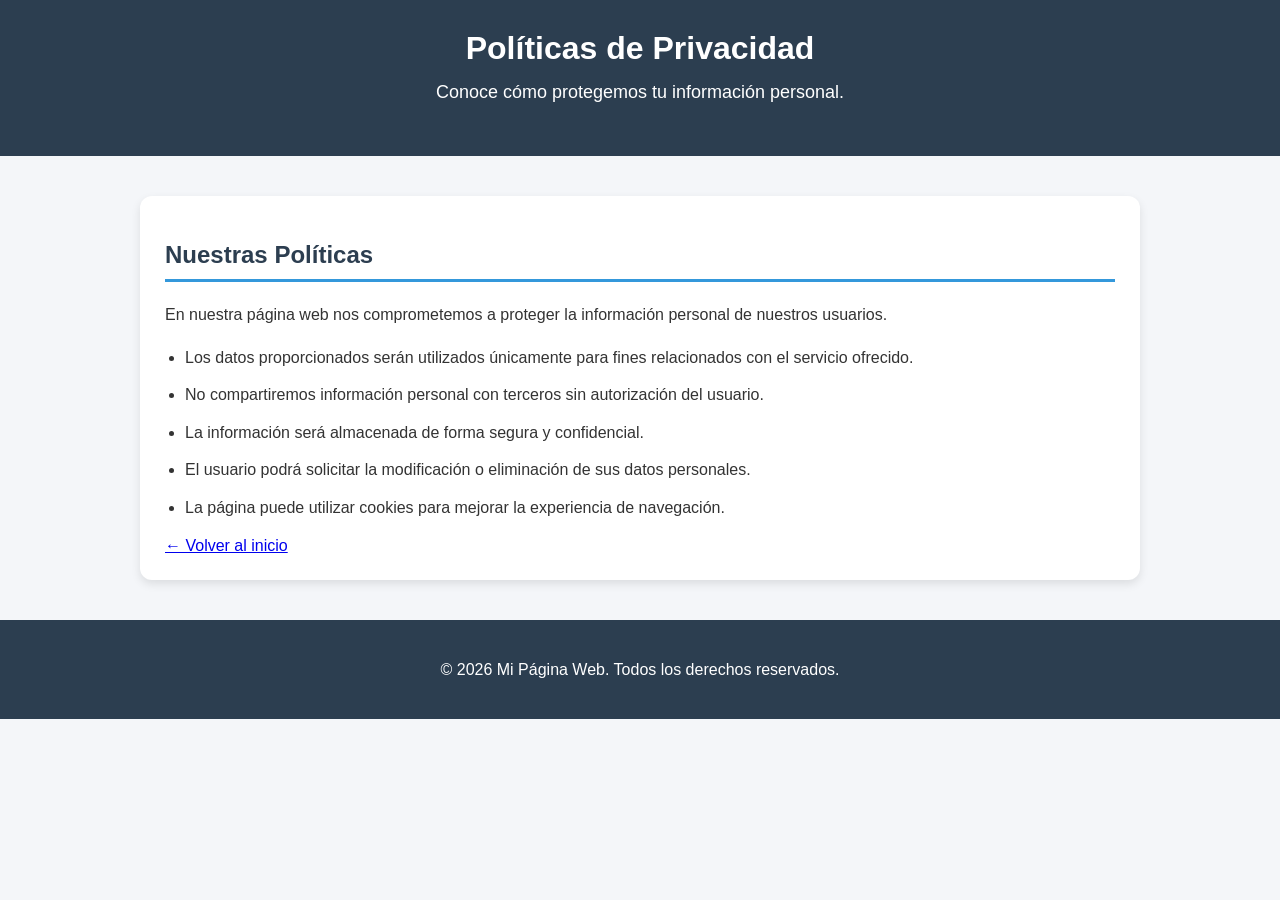
<file: politicas.html>
<!DOCTYPE html>
<html lang="es">
<head>
    <meta charset="UTF-8">
    <meta name="viewport" content="width=device-width, initial-scale=1.0">
    <title>Políticas de Privacidad</title>
    <link rel="stylesheet" href="estilos.css">
</head>
<body>

    <header>
        <h1>Políticas de Privacidad</h1>
        <p>Conoce cómo protegemos tu información personal.</p>
    </header>

    <main>
        <section>
            <h2>Nuestras Políticas</h2>

            <p>
                En nuestra página web nos comprometemos a proteger la información
                personal de nuestros usuarios.
            </p>

            <ul>
                <li>Los datos proporcionados serán utilizados únicamente para fines relacionados con el servicio ofrecido.</li>
                <li>No compartiremos información personal con terceros sin autorización del usuario.</li>
                <li>La información será almacenada de forma segura y confidencial.</li>
                <li>El usuario podrá solicitar la modificación o eliminación de sus datos personales.</li>
                <li>La página puede utilizar cookies para mejorar la experiencia de navegación.</li>
            </ul>
 <a href="index.html">← Volver al inicio</a>
        </section>
    </main>

    <footer>
        <p>&copy; 2026 Mi Página Web. Todos los derechos reservados.</p>
    </footer>

</body>
</html>
</file>
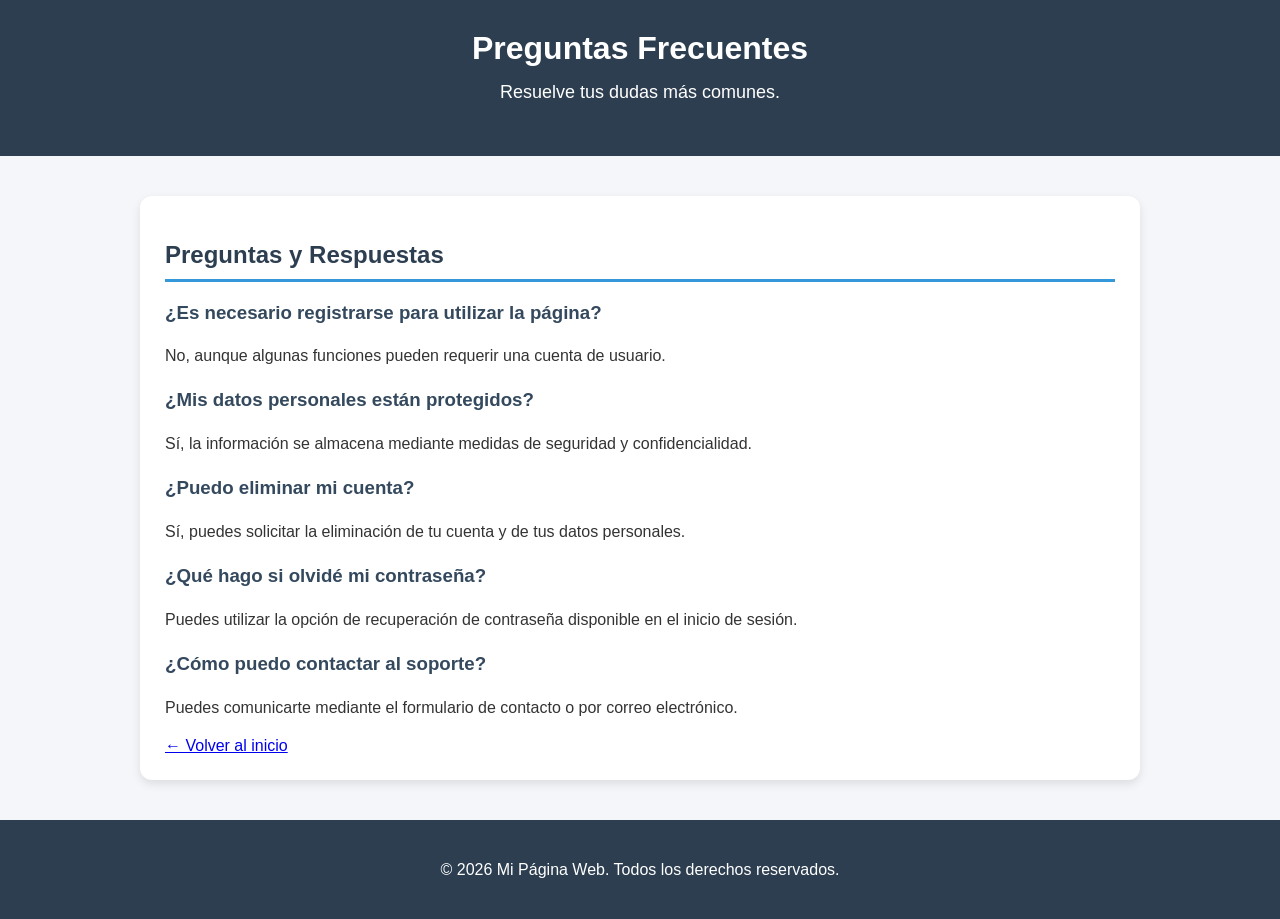
<file: preguntas.html>
<!DOCTYPE html>
<html lang="es">
<head>
    <meta charset="UTF-8">
    <meta name="viewport" content="width=device-width, initial-scale=1.0">
    <title>Preguntas Frecuentes</title>
    <link rel="stylesheet" href="estilos.css">
</head>
<body>

    <header>
        <h1>Preguntas Frecuentes</h1>
        <p>Resuelve tus dudas más comunes.</p>
    </header>

    <main>
        <section>
            <h2>Preguntas y Respuestas</h2>

            <h3>¿Es necesario registrarse para utilizar la página?</h3>
            <p>No, aunque algunas funciones pueden requerir una cuenta de usuario.</p>

            <h3>¿Mis datos personales están protegidos?</h3>
            <p>Sí, la información se almacena mediante medidas de seguridad y confidencialidad.</p>

            <h3>¿Puedo eliminar mi cuenta?</h3>
            <p>Sí, puedes solicitar la eliminación de tu cuenta y de tus datos personales.</p>

            <h3>¿Qué hago si olvidé mi contraseña?</h3>
            <p>Puedes utilizar la opción de recuperación de contraseña disponible en el inicio de sesión.</p>

            <h3>¿Cómo puedo contactar al soporte?</h3>
            <p>Puedes comunicarte mediante el formulario de contacto o por correo electrónico.</p>
 <a href="index.html">← Volver al inicio</a>
        </section>
    </main>

    <footer>
        <p>&copy; 2026 Mi Página Web. Todos los derechos reservados.</p>
    </footer>

</body>
</html>
</file>
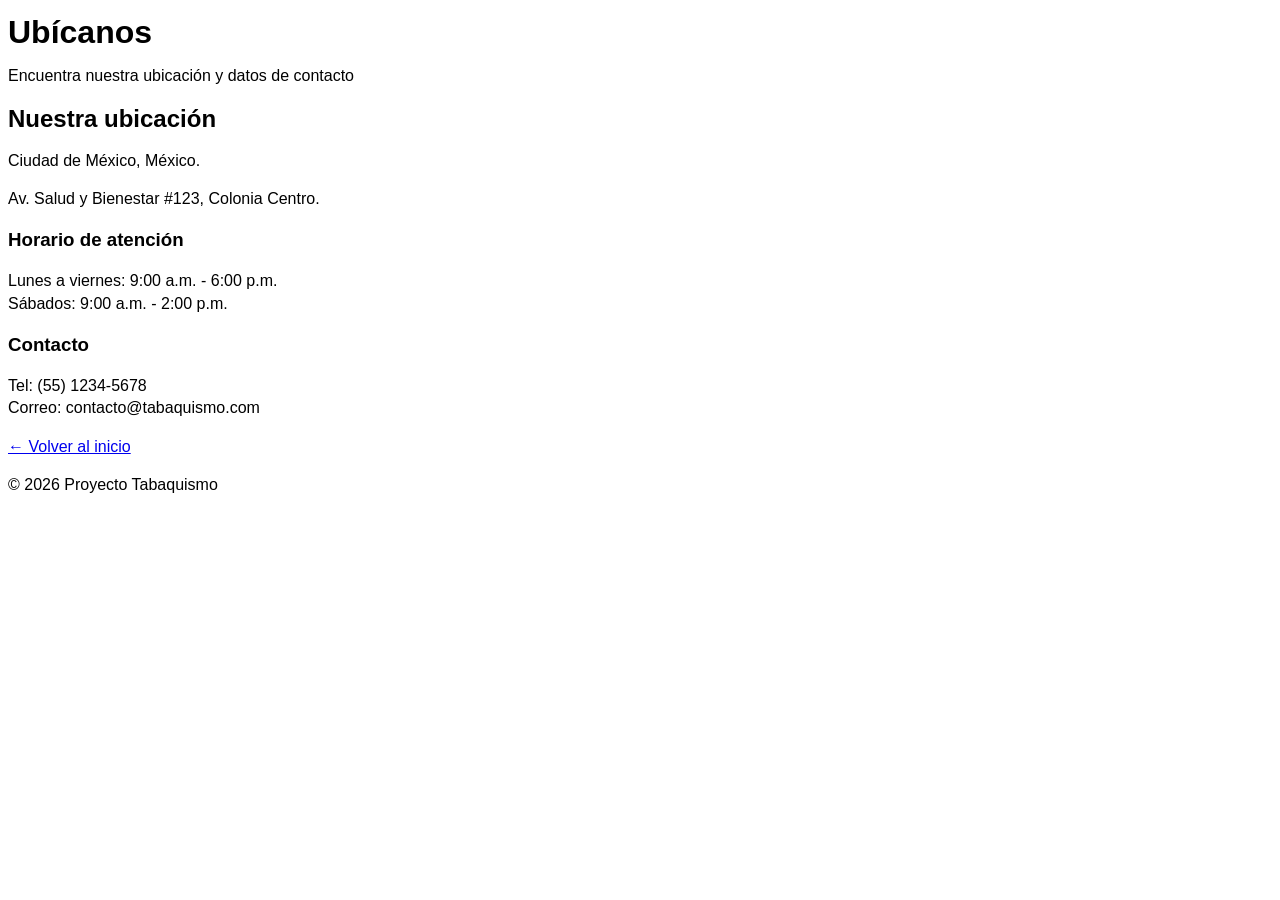
<file: ubicanos.html>
<!DOCTYPE html>
<html lang="es">
<head>
    <meta charset="UTF-8">
    <meta name="viewport" content="width=device-width, initial-scale=1.0">
    <title>Ubícanos</title>
    <link rel="stylesheet" href="estilo.css">
</head>

<body>

<header>
    <h1>Ubícanos</h1>
    <p>Encuentra nuestra ubicación y datos de contacto</p>
</header>

<main>
    <section>

        <h2>Nuestra ubicación</h2>

        <p>
            Ciudad de México, México.
        </p>

        <p>
            Av. Salud y Bienestar #123, Colonia Centro.
        </p>

        <h3>Horario de atención</h3>
        <p>
            Lunes a viernes: 9:00 a.m. - 6:00 p.m.<br>
            Sábados: 9:00 a.m. - 2:00 p.m.
        </p>

        <h3>Contacto</h3>
        <p>
            Tel: (55) 1234-5678<br>
            Correo: contacto@tabaquismo.com
        </p>

        <!-- BOTÓN PARA VOLVER -->
        <a href="index.html">← Volver al inicio</a>

    </section>
</main>

<footer>
    <p>© 2026 Proyecto Tabaquismo</p>
</footer>

</body>
</html>
</file>
<file: estilos.css>
/* Estilos generales */
body {
    font-family: Arial, sans-serif;
    background-color: #f4f6f9;
    margin: 0;
    padding: 0;
    color: #333;
}

/* Encabezado */
header {
    background-color: #2c3e50;
    color: white;
    text-align: center;
    padding: 30px 20px;
}

header h1 {
    margin: 0;
    font-size: 32px;
}

header p {
    margin-top: 10px;
    font-size: 18px;
}

/* Contenido principal */
main {
    width: 80%;
    max-width: 1000px;
    margin: 40px auto;
}

/* Secciones */
section {
    background-color: white;
    padding: 25px;
    margin-bottom: 30px;
    border-radius: 12px;
    box-shadow: 0 4px 10px rgba(0, 0, 0, 0.1);
}

/* Títulos */
h2 {
    color: #2c3e50;
    border-bottom: 3px solid #3498db;
    padding-bottom: 10px;
}

h3 {
    color: #34495e;
    margin-top: 20px;
}

/* Párrafos y listas */
p {
    line-height: 1.7;
}

ul {
    padding-left: 20px;
}

li {
    margin-bottom: 12px;
    line-height: 1.6;
}

/* Pie de página */
footer {
    background-color: #2c3e50;
    color: white;
    text-align: center;
    padding: 20px;
    margin-top: 40px;
}
</file>
<file: estilo.css>
*{
box-sizing:border-box;
}
body{
font-size:16px;
font-family: arial,helveltica,sans-serif;
line-height: 1.4em; 
}

.contenedor{
    width: 980px;
    margin: 0 auto;
}

.encabezado{ 
background: #2c2c2c; 
overflow: hidden;
}
.logo{
    float: left;
   position: relative;
    top: 15px; 
}
.encabezado nav{ 
float: right; 
}
.encabezado nav ul{ 
margin: 0;
padding: 0;
list-style: none;
}
.encabezado nav ul li{ 
display: inline-block;
/*background: red;*/
margin-right: -4px;
}
.encabezado nav ul li a{ 
display: block;
color: #fff;
padding: 28px;
border-left: 1px solid #696969;
text-decoration: none;
}
/*cambio de color*/
.encabezado nav ul li a:hover{ 
background: #575757;
}
/*------------------------------------
PRESENTACION
-------------------------------------*/ 
.presentacion{
  /*background: yellow;*/
  background: radial-gradient(280px at 25% 10%, #ab2e3e, #ad7063);
  overflow: hidden;
  border-bottom: 3px solid #044e8b; 
}  
.introduccion-presentacion{
    float: left;
}
.introduccion-presentacion h1{
    color: #fff;
    font-size: 2.625em;  /*16px  1em  42px  ?*/
    text-shadow: 1px 1px 0px #090909;
    text-align: center;
    margin-top: 70px;
    margin-bottom: 40px;
    margin-left: 20px;
   line-height: 0.7em; /*interlineado  */
} 
.introduccion-presentacion h1 span{
    color: #fff;
    font-size: 0.38em; /*42px = 2.62em 16px = ? =0.38*/
}
/*------------aprender------------mas*/
a.aprender-mas{
    font-size: 2.1875em;
    border: 1px solid #0d5c25;
    padding: 30px 50px;
    /*background: yellow;*/
    display: block;
    text-align: center;
    margin: 10px 40px;
    color: #fff;
    text-decoration: none;
    text-shadow: 3px 7px 0 #000;
    border-radius: 10px;
    background: linear-gradient(to top, #319b41, #0d5c25);
    box-shadow: 0 8px 0 0 #20732f,
                0 0 25px 5px #fff;
} 
a.aprender-mas:hover{
    box-shadow: 0 0 25px 5px #000;
}
.presentacion img{
    float: right;
    position: relative;
    top: 30px;
}
/*****************************************************************
/*------------Acceso-rapido------------*/
.acceso-rapido{
    background: #21bc4e;
    overflow: hidden;
    border-bottom: 3px solid #fff;
}
.acceso-rapido h2 {
    color: #fff;
    font-size: 1.87em;
    text-shadow: 1px 1px 0 #000;
    text-align: center;
    border-bottom: 3px solid #fff;
    padding-bottom: 16px;
}
.acceso-rapido figure{
    display: inline-block;
    text-align: center;
    width: 25%;
    margin: 0 -4px 0 0;
    padding: 0px;
}
.acceso-rapido h3{
   font-size: 1.1875em;
    margin-top: 9px;
    margin-bottom: 20px; 
}
.acceso-rapido h3 a{
    color: #fff;
    text-shadow: 1px 1px 0 #000;
    font-weight: normal;
}
.acceso-rapido h3 a:hover{
    text-decoration: none;
}
/*---------bloque contenido----------*/
.bloque-contenido{
    overflow: hidden; /*2
    margin-top: 25px; /** complemenatario 6  **/
}
.bloque-contenido .contenedor{  /*3**/
    display: table;  */
}
.articulos { /** 1 **/
    /*float: left;  /*elim 3 */
    background: beige;
    width: 65%; /*elimi  3*/
  display: table-cell;  /*3*/
  padding-right: 30px; /* 4*/
}
.articulos article{  /* 10   */
    margin-bottom: 10px;
}
.articulos h2{  /**4**/
    color: #444444;
    font-size: 1.625em;
    border-bottom: 3px solid #0460ad;
    padding-bottom: 25px;
}
.articulos img{  /**5**/
    float: left;
    margin-right: 10px;
    position: relative; /*  10  */
    top: 5px;           /*   10 */
}
.articulos article h1{  /**6**/
    font-size: 1.25em;  /*20/16 = 1.25em*/
    /*margin: 0; ** 8  *** quitar 8 poner 9*/
    margin: 8px 0 8px 0;  /*** 9 ****/
}
.articulos article h1 a{  /**7**/ 
    color: #444444;  /*HTML incluir href*/
    text-decoration: none;
}
.articulos article h1 a:hover{  /**8**/ 
    text-decoration: underline;
}
.articulos article p{  /** 9 **/ 
    margin: 0;
    text-align: justify;
    font-size: 0.875em; /*** 14/16 = 0.875 ***/
}
.complementario{    /*   1  */
    background: #0460ad;
    width: 35%; 
    display: table-cell; 
    padding: 0 20px 20 px; /***2**laterales sup e inf*/
}
.complementario h2{   /** 2  **/
    font-size: 1.625em;  /* 26/16 em*/ 
    color: #fff;
    font-weight: normal;
    text-align: center;
}
.complementario ul{   /** 3  **/
    margin: 0;
    padding: 0;
    list-style: none;
}
.complementario ul li{ /*** 4 ***/
    background: url("imagen/icon.png") no-repeat left center;
    padding-left: 24px;
    margin-bottom: 8px;
}
.complementario ul li a{ /*** 5 ***/
    color: #fff;
    text-decoration: none;
}
.complementario ul li a:hover{ /*** 6 ***/
    color: red;
    text-decoration: underline; /* ir a bloque-conteniodo*/
}
/***********************************************************************/
/************** suscripcion */
.suscripcion{  /**1***/
    overflow: hidden;
    border: 1px solid red;  /**2 *** elim**/
    background: #eeeeee;   /***2***/
    margin-top: 20PX;  /*** 2  B  ****/
}
.suscripcion h2{ /***2***/
    float: left;
    font-size: 1.625em; /*26/16  */
    color: #444444;
    font-weight: normal;
}
.suscripcion form{  /***2***/
    float: right;
    position: relative; /** 2 a ***/
    top: 20px;   /***  2  a   ****/
}
.suscripcion form input{   /***3  ***/
    border: 1px solid #cccccc;
    padding: 10px;
}
.suscripcion form input[type="submit"]{ /*** 4   ***/
    border: 1px solid #22314d;
    padding: 10px;
    background: #0460ad;
    color: #fff;
    text-shadow: 1px 1px 0 #000;
    box-shadow: 0 -1px 0px 0 #93badc insert;
}
.suscripcion form input[type="submit"]:hover{ /*** 5   ***/
    background: #21bc4d;
}
/***********pie de pagina**************/
.piedepagina{   /**1 **/
    background: #444444;
    padding: 20px 0; /*** 7  c  */
}
.piedepagina .contenedor{   /**2  **/
    display: table;
}
.piedepagina small{  /***3  ***/
    display: table-cell;
    background: red;  /*  elim  7 a **/
    color: #fff;  /** 4 **/
}
.piedepagina nav{ /**** 4  ***/
    display: table-cell;
    background: blue;  /*** elim 7 b ***/
    text-align: right; /***6  **/
}
.piedepagina nav ul{ /**** 5 ***/
    margin: 0;
    padding: 0;
    list-style: none;
}
.piedepagina nav ul li{ /**** 6 ***/
    display: inline-block;
    padding-left: 10px;  /** 7  d ****/
}
.piedepagina nav ul li a{ /**** 7 ***/
    color: #fff;
    text-decoration: none;
}
.piedepagina nav ul li a:hover{ /**** 7 ***/
    color: #ffff00;
    text-decoration: underline;
}
/*************Redes sociales***************/
.social{
    position: fixed;
    top: 30%;
    right: 0;
}
.social a{
    display: block;
    margin-bottom: 4px;
    opacity: 0.8;
}
.social a:hover{
    opacity: 1;
}
.social img{
    border-radius: 50%;
    display: block;
}
</file>
